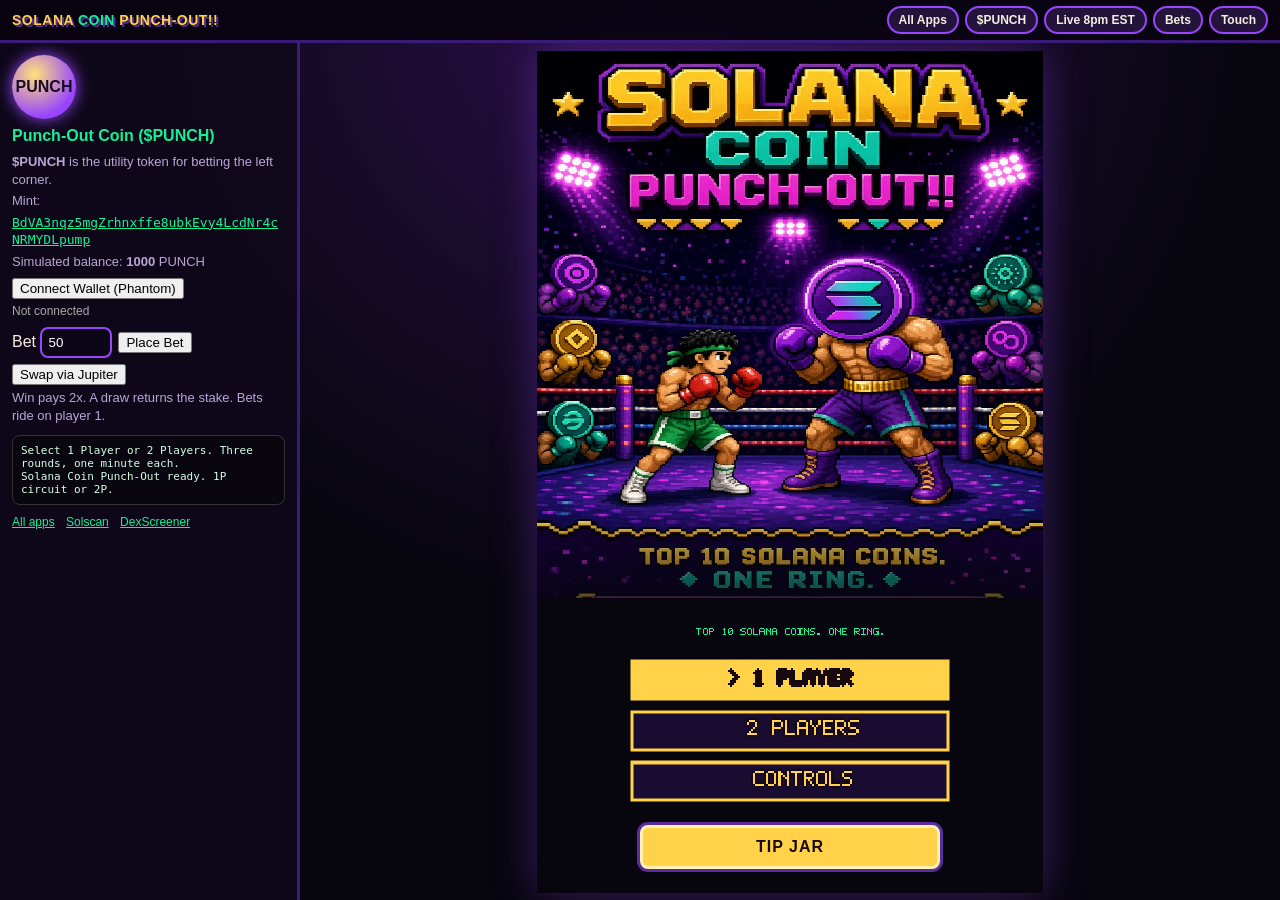
<file: index.html>
<!DOCTYPE html>
<html lang="en">
<head>
<meta charset="UTF-8">
<meta name="viewport" content="width=device-width, initial-scale=1, maximum-scale=1, user-scalable=no, viewport-fit=cover">
<meta name="description" content="Solana Coin Punch-Out — a classic boxing circuit. Freeman vs seven presidential challengers. Keyboard, touch, and Xbox controller.">
<title>Solana Coin Punch-Out!</title>
<link rel="icon" href="data:image/svg+xml,%3Csvg xmlns='http://www.w3.org/2000/svg' viewBox='0 0 16 16'%3E%3Crect width='16' height='16' fill='%23140824'/%3E%3Crect x='3' y='6' width='4' height='4' fill='%23e02028'/%3E%3Crect x='9' y='6' width='4' height='4' fill='%239945ff'/%3E%3C/svg%3E">
<link rel="stylesheet" href="css/game.css">
</head>
<body>
<header class="topbar">
  <div class="brand">SOLANA <span>COIN</span> PUNCH-OUT!!</div>
  <nav class="nav">
    <a href="links.html">All Apps</a>
    <a href="https://pump.fun/coin/BdVA3nqz5mgZrhnxffe8ubkEvy4LcdNr4cNRMYDLpump" target="_blank" rel="noopener">$PUNCH</a>
    <a href="https://www.youtube.com/results?search_query=In+The+Ancient+Now" target="_blank" rel="noopener">Live 8pm EST</a>
    <button type="button" id="toggle-bets">Bets</button>
    <button type="button" id="toggle-touch">Touch</button>
  </nav>
</header>

<div id="layout">
  <section id="bet-panel" class="bet-panel">
    <div class="coin">PUNCH</div>
    <h2>Punch-Out Coin ($PUNCH)</h2>
    <p><strong>$PUNCH</strong> is the utility token for betting the left corner.</p>
    <p>Mint:</p>
    <p class="mint"><a href="https://pump.fun/coin/BdVA3nqz5mgZrhnxffe8ubkEvy4LcdNr4cNRMYDLpump" target="_blank" rel="noopener">BdVA3nqz5mgZrhnxffe8ubkEvy4LcdNr4cNRMYDLpump</a></p>
    <p>Simulated balance: <strong id="punch-balance">1000</strong> PUNCH</p>
    <div class="bet-row">
      <button type="button" id="connect-wallet" class="primary">Connect Wallet (Phantom)</button>
    </div>
    <p id="wallet-status">Not connected</p>
    <div class="bet-row">
      <label>Bet <input type="number" id="punch-stake" value="50" min="10" step="10"></label>
      <button type="button" class="primary" onclick="placePunchBet()">Place Bet</button>
      <button type="button" class="primary" onclick="swapPunch()">Swap via Jupiter</button>
    </div>
    <p>Win pays 2x. A draw returns the stake. Bets ride on player 1.</p>
    <div id="log">Select 1 Player or 2 Players. Three rounds, one minute each.</div>
    <div class="links-mini">
      <a href="links.html">All apps</a>
      <a href="https://solscan.io/token/BdVA3nqz5mgZrhnxffe8ubkEvy4LcdNr4cNRMYDLpump" target="_blank" rel="noopener">Solscan</a>
      <a href="https://dexscreener.com/solana/BdVA3nqz5mgZrhnxffe8ubkEvy4LcdNr4cNRMYDLpump" target="_blank" rel="noopener">DexScreener</a>
    </div>
  </section>

  <div id="stage">
    <canvas id="game" width="480" height="800" aria-label="Solana Coin Punch-Out game"></canvas>
    <a id="tip-jar-link" class="tip-jar-link" href="tips.html" target="_blank" rel="noopener noreferrer">TIP JAR</a>
    <div id="rotate-gate" hidden>
      <div class="rotate-card">
        <div class="rotate-phone" aria-hidden="true"></div>
        <p class="rotate-title">TURN SIDEWAYS</p>
        <p>Landscape view looks down into the ring. Rotate your phone to move and fight.</p>
      </div>
    </div>
    <div id="sticks" aria-hidden="true">
      <div class="stick-fit">
        <div class="stick-zone" data-p="0" aria-label="Player 1 directional pad"></div>
        <div class="stick-zone" data-p="1" aria-label="Player 2 directional pad"></div>
        <div class="stick-vis" data-p="0">
          <div class="stick-base"></div>
          <div class="stick-nub"></div>
        </div>
        <div class="stick-vis" data-p="1">
          <div class="stick-base"></div>
          <div class="stick-nub"></div>
        </div>
      </div>
    </div>
    <div id="touch" aria-hidden="true">
      <div class="side" data-p="0">
        <div class="move-col">
          <div class="who">MOVE</div>
          <div class="dpad">
            <button type="button" class="up" data-act="moveU" aria-label="Player 1 move up">▲</button>
            <button type="button" class="left" data-act="moveL" aria-label="Player 1 move left">◀</button>
            <button type="button" class="right" data-act="moveR" aria-label="Player 1 move right">▶</button>
            <button type="button" class="down" data-act="moveD" aria-label="Player 1 move down">▼</button>
          </div>
          <div class="defense">
            <button type="button" data-act="dodgeL" aria-label="Player 1 slip left">SLIP L</button>
            <button type="button" data-act="block" aria-label="Player 1 block">BLOCK</button>
            <button type="button" data-act="duck" aria-label="Player 1 duck">DUCK</button>
            <button type="button" data-act="dodgeR" aria-label="Player 1 slip right">SLIP R</button>
          </div>
        </div>
        <div class="punches">
          <button type="button" data-act="jabL">L JAB</button>
          <button type="button" data-act="jabR">R JAB</button>
          <button type="button" data-act="upper">UPPER</button>
          <button type="button" data-act="hookL">L HOOK</button>
          <button type="button" data-act="hookR">R HOOK</button>
          <button type="button" data-act="bodyL">L BODY</button>
          <button type="button" data-act="bodyR">R BODY</button>
        </div>
      </div>
      <div class="side" data-p="1">
        <div class="punches">
          <button type="button" data-act="jabL">L JAB</button>
          <button type="button" data-act="jabR">R JAB</button>
          <button type="button" data-act="upper">UPPER</button>
          <button type="button" data-act="hookL">L HOOK</button>
          <button type="button" data-act="hookR">R HOOK</button>
          <button type="button" data-act="bodyL">L BODY</button>
          <button type="button" data-act="bodyR">R BODY</button>
        </div>
        <div class="move-col">
          <div class="who">MOVE</div>
          <div class="dpad">
            <button type="button" class="up" data-act="moveU" aria-label="Player 2 move up">▲</button>
            <button type="button" class="left" data-act="moveL" aria-label="Player 2 move left">◀</button>
            <button type="button" class="right" data-act="moveR" aria-label="Player 2 move right">▶</button>
            <button type="button" class="down" data-act="moveD" aria-label="Player 2 move down">▼</button>
          </div>
          <div class="defense">
            <button type="button" data-act="dodgeL" aria-label="Player 2 slip left">SLIP L</button>
            <button type="button" data-act="block" aria-label="Player 2 block">BLOCK</button>
            <button type="button" data-act="duck" aria-label="Player 2 duck">DUCK</button>
            <button type="button" data-act="dodgeR" aria-label="Player 2 slip right">SLIP R</button>
          </div>
        </div>
      </div>
    </div>
  </div>
</div>

<script src="js/font.js"></script>
<script src="js/audio.js"></script>
<script src="js/fighters.js"></script>
<script src="js/input.js"></script>
<script src="js/draw.js"></script>
<script src="js/game.js"></script>
<script src="js/main.js"></script>
</body>
</html>
</file>
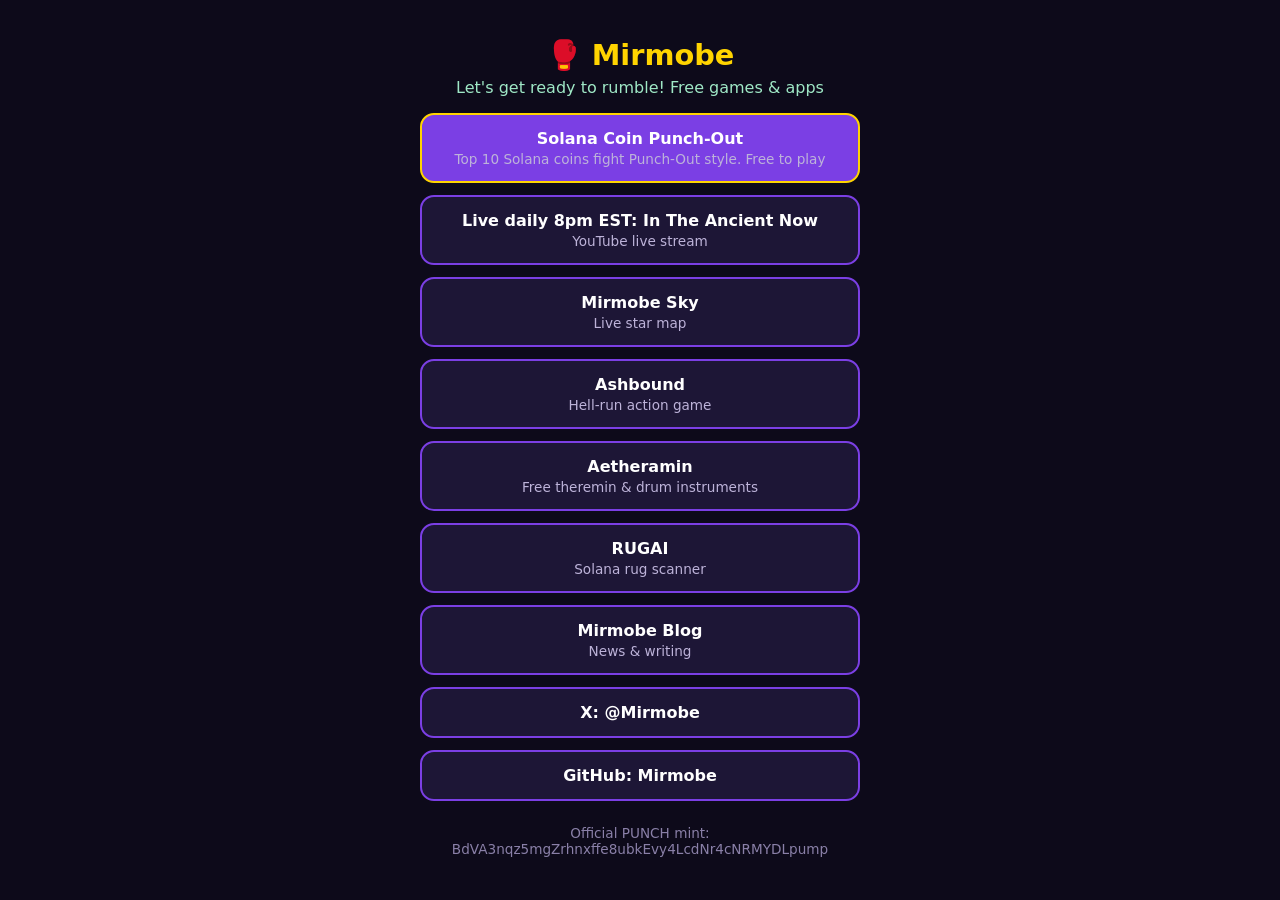
<file: links.html>
<!DOCTYPE html>
<html lang="en"><head><meta charset="utf-8"><meta name="viewport" content="width=device-width,initial-scale=1">
<title>Mirmobe — All Apps</title>
<style>
body{margin:0;min-height:100vh;background:#0d0a1a;color:#fff;font-family:system-ui,-apple-system,Segoe UI,sans-serif;display:flex;justify-content:center}
main{width:100%;max-width:440px;padding:32px 18px;text-align:center}
h1{color:#ffd400;margin:.2em 0;font-size:1.8rem}
p.sub{color:#9fe8c6;margin-top:0}
a.btn{display:block;margin:12px 0;padding:14px 16px;border-radius:14px;background:#1d1636;border:2px solid #7b3fe4;color:#fff;text-decoration:none;font-weight:600}
a.btn span{display:block;font-weight:400;font-size:.85rem;color:#bdb3d9;margin-top:3px}
a.btn.main{background:#7b3fe4;border-color:#ffd400}
footer{margin-top:24px;color:#8a80a8;font-size:.85rem}
</style></head><body><main>
<h1>🥊 Mirmobe</h1>
<p class="sub">Let's get ready to rumble! Free games &amp; apps</p>
<a class="btn main" href="https://mirmobe.github.io/solana-coin-punchout/">Solana Coin Punch-Out<span>Top 10 Solana coins fight Punch-Out style. Free to play</span></a>
<a class="btn" href="https://www.youtube.com/results?search_query=In+The+Ancient+Now">Live daily 8pm EST: In The Ancient Now<span>YouTube live stream</span></a>
<a class="btn" href="https://glass-ceiling-star-map.grok.me/">Mirmobe Sky<span>Live star map</span></a>
<a class="btn" href="https://ashbound.grok.me/">Ashbound<span>Hell-run action game</span></a>
<a class="btn" href="https://aetheraimin.grok.me/">Aetheramin<span>Free theremin &amp; drum instruments</span></a>
<a class="btn" href="https://rugai.grok.me/">RUGAI<span>Solana rug scanner</span></a>
<a class="btn" href="https://mirmobe3.wordpress.com/">Mirmobe Blog<span>News &amp; writing</span></a>
<a class="btn" href="https://x.com/Mirmobe">X: @Mirmobe</a>
<a class="btn" href="https://github.com/Mirmobe">GitHub: Mirmobe</a>
<footer>Official PUNCH mint: BdVA3nqz5mgZrhnxffe8ubkEvy4LcdNr4cNRMYDLpump</footer>
</main></body></html>
</file>
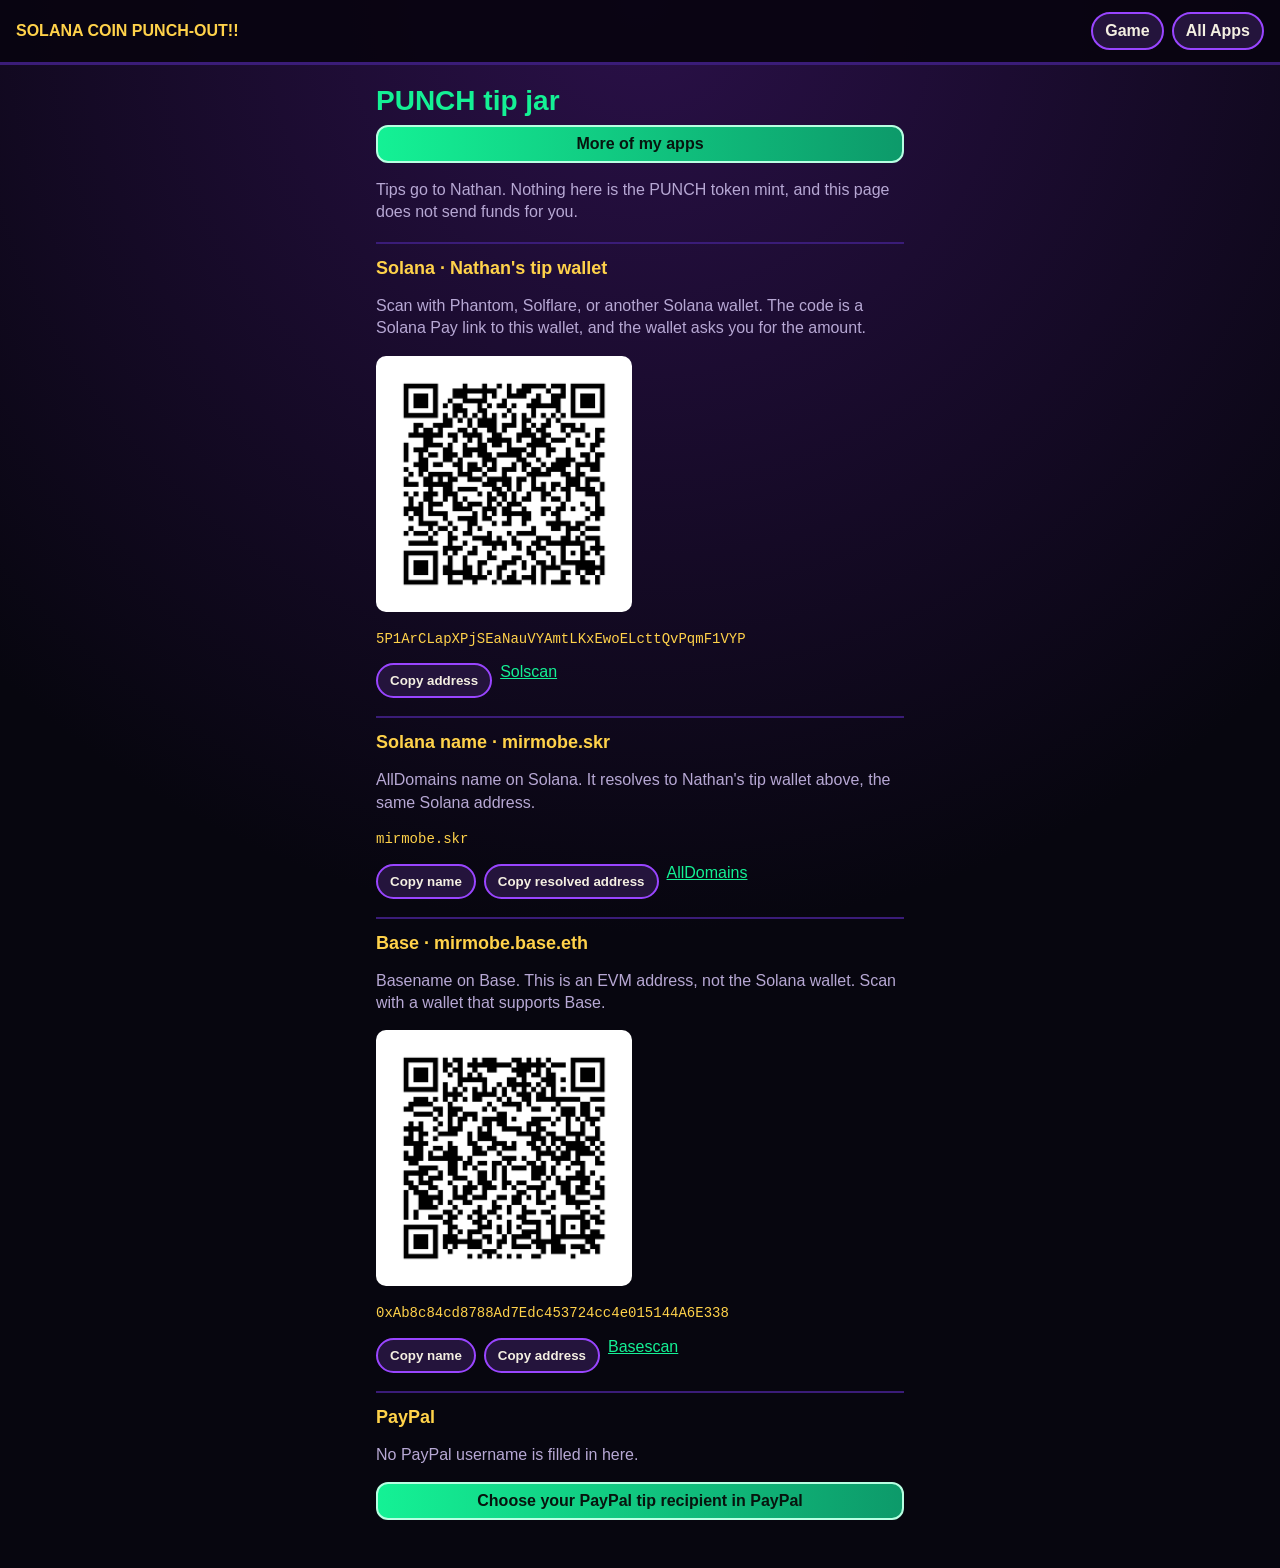
<file: tips.html>
<!DOCTYPE html>
<html lang="en">
<head>
<meta charset="UTF-8">
<meta name="viewport" content="width=device-width, initial-scale=1">
<title>PUNCH tip jar</title>
<link rel="icon" href="data:image/svg+xml,%3Csvg xmlns='http://www.w3.org/2000/svg' viewBox='0 0 16 16'%3E%3Crect width='16' height='16' fill='%23140824'/%3E%3Crect x='3' y='6' width='4' height='4' fill='%23e02028'/%3E%3Crect x='9' y='6' width='4' height='4' fill='%239945ff'/%3E%3C/svg%3E">
<style>
:root { --bg:#07060f; --panel:#140a22; --purple:#9945ff; --teal:#14f195; --gold:#ffd24a; --ink:#f4efe2; --dim:#b7a8d4; }
* { box-sizing: border-box; }
body { margin: 0; background: radial-gradient(circle at 50% 0%, #2a1048 0%, var(--bg) 55%); color: var(--ink); font-family: "Trebuchet MS", "Segoe UI", sans-serif; }
a { color: var(--teal); }
header { display: flex; justify-content: space-between; gap: 10px; align-items: center; padding: 12px 16px; background: rgba(8,4,16,.92); border-bottom: 3px solid #3a1c78; }
.brand { font-weight: 900; color: var(--gold); }
.nav { display: flex; gap: 8px; flex-wrap: wrap; }
.nav a, button, .apps-link, .paypal-link {
  background: #24143c; color: var(--ink); border: 2px solid var(--purple); border-radius: 999px;
  padding: 8px 12px; font-weight: 800; text-decoration: none; cursor: pointer; font-family: inherit;
}
.apps-link, .paypal-link { display: block; text-align: center; border-radius: 12px; background: linear-gradient(90deg, var(--teal), #0d9a6a); color: #07140e; border-color: #b8ffe2; }
main { max-width: 560px; margin: 0 auto; padding: 20px 16px 48px; }
h1 { margin: 0 0 8px; color: var(--teal); font-size: 28px; }
h2 { margin: 0 0 6px; color: var(--gold); font-size: 18px; }
p { color: var(--dim); line-height: 1.4; }
article { margin-top: 18px; padding-top: 14px; border-top: 2px solid #3a1c78; }
.qr { display: inline-block; background: #fff; padding: 8px; border-radius: 10px; }
.qr img { display: block; width: min(240px, 70vw); height: auto; }
.addr { word-break: break-all; font-family: ui-monospace, monospace; color: var(--gold); font-size: 14px; }
.actions { display: flex; gap: 8px; flex-wrap: wrap; margin-top: 8px; }
</style>
</head>
<body>
<header>
  <div class="brand">SOLANA COIN PUNCH-OUT!!</div>
  <nav class="nav">
    <a href="index.html">Game</a>
    <a href="links.html">All Apps</a>
  </nav>
</header>
<main>
  <h1>PUNCH tip jar</h1>
  <a class="apps-link" href="https://mirmobe.github.io/solana-coin-punchout/links.html">More of my apps</a>
  <p>Tips go to Nathan. Nothing here is the PUNCH token mint, and this page does not send funds for you.</p>

  <article>
    <h2>Solana · Nathan's tip wallet</h2>
    <p>Scan with Phantom, Solflare, or another Solana wallet. The code is a Solana Pay link to this wallet, and the wallet asks you for the amount.</p>
    <a class="qr" href="solana:5P1ArCLapXPjSEaNauVYAmtLKxEwoELcttQvPqmF1VYP">
      <img src="tip-jar-qr.png" width="240" height="240" alt="QR code for Nathan's Solana tip wallet">
    </a>
    <p class="addr" id="tip-sol-address">5P1ArCLapXPjSEaNauVYAmtLKxEwoELcttQvPqmF1VYP</p>
    <div class="actions">
      <button type="button" data-copy="5P1ArCLapXPjSEaNauVYAmtLKxEwoELcttQvPqmF1VYP">Copy address</button>
      <a href="https://solscan.io/account/5P1ArCLapXPjSEaNauVYAmtLKxEwoELcttQvPqmF1VYP" target="_blank" rel="noopener">Solscan</a>
    </div>
  </article>

  <article>
    <h2>Solana name · mirmobe.skr</h2>
    <p>AllDomains name on Solana. It resolves to Nathan's tip wallet above, the same Solana address.</p>
    <p class="addr">mirmobe.skr</p>
    <div class="actions">
      <button type="button" data-copy="mirmobe.skr">Copy name</button>
      <button type="button" data-copy="5P1ArCLapXPjSEaNauVYAmtLKxEwoELcttQvPqmF1VYP">Copy resolved address</button>
      <a href="https://alldomains.id/domain/mirmobe.skr" target="_blank" rel="noopener">AllDomains</a>
    </div>
  </article>

  <article>
    <h2>Base · mirmobe.base.eth</h2>
    <p>Basename on Base. This is an EVM address, not the Solana wallet. Scan with a wallet that supports Base.</p>
    <a class="qr" href="ethereum:0xAb8c84cd8788Ad7Edc453724cc4e015144A6E338@8453">
      <img src="tip-jar-base-qr.png" width="240" height="240" alt="QR code for mirmobe.base.eth on Base">
    </a>
    <p class="addr" id="tip-base-address">0xAb8c84cd8788Ad7Edc453724cc4e015144A6E338</p>
    <div class="actions">
      <button type="button" data-copy="mirmobe.base.eth">Copy name</button>
      <button type="button" data-copy="0xAb8c84cd8788Ad7Edc453724cc4e015144A6E338">Copy address</button>
      <a href="https://basescan.org/address/0xAb8c84cd8788Ad7Edc453724cc4e015144A6E338" target="_blank" rel="noopener">Basescan</a>
    </div>
  </article>

  <article>
    <h2>PayPal</h2>
    <p>No PayPal username is filled in here.</p>
    <a class="paypal-link" href="https://www.paypal.me/" target="_blank" rel="noopener">Choose your PayPal tip recipient in PayPal</a>
  </article>
</main>
<script>
document.querySelectorAll('[data-copy]').forEach(function (button) {
  button.addEventListener('click', function () {
    const text = button.getAttribute('data-copy');
    const previous = button.textContent;
    function done() {
      button.textContent = 'Copied';
      setTimeout(function () { button.textContent = previous; }, 1400);
    }
    function fallback() {
      const el = document.createElement('textarea');
      el.value = text;
      el.setAttribute('readonly', '');
      el.style.position = 'fixed';
      el.style.left = '-999px';
      document.body.appendChild(el);
      el.select();
      try { document.execCommand('copy'); done(); } catch (err) {}
      el.remove();
    }
    if (navigator.clipboard && navigator.clipboard.writeText) {
      navigator.clipboard.writeText(text).then(done).catch(fallback);
    } else {
      fallback();
    }
  });
});
</script>
</body>
</html>
</file>
<file: css/game.css>
:root {
  --bg: #07060f;
  --panel: #140a22;
  --purple: #9945ff;
  --teal: #14f195;
  --gold: #ffd24a;
  --magenta: #ff3ec8;
  --ink: #f4efe2;
  --dim: #b7a8d4;
}

* { box-sizing: border-box; }
html, body { height: 100%; }
body {
  margin: 0;
  background: radial-gradient(circle at 50% 0%, #2a1048 0%, var(--bg) 55%);
  color: var(--ink);
  font-family: "Trebuchet MS", "Segoe UI", sans-serif;
  display: flex;
  flex-direction: column;
  min-height: 100%;
  overflow: hidden;
}

a { color: var(--teal); }
button, a.btn {
  font-family: inherit;
}

.topbar {
  display: flex;
  align-items: center;
  justify-content: space-between;
  gap: 10px;
  padding: 6px 12px;
  background: rgba(8, 4, 16, 0.92);
  border-bottom: 3px solid #3a1c78;
  z-index: 4;
}
.brand {
  font-weight: 900;
  letter-spacing: 0.5px;
  color: var(--gold);
  font-size: 14px;
  text-shadow: 2px 2px 0 #5a2ca0;
}
.brand span { color: var(--teal); }
.nav { display: flex; gap: 6px; flex-wrap: wrap; align-items: center; }
.nav a, .nav button, .bet-actions button {
  background: #24143c;
  color: var(--ink);
  border: 2px solid var(--purple);
  border-radius: 999px;
  padding: 5px 10px;
  font-size: 12px;
  font-weight: 700;
  text-decoration: none;
  cursor: pointer;
}
.nav button.primary, .bet-actions button.primary {
  background: linear-gradient(90deg, var(--teal), #0d9a6a);
  color: #07140e;
  border-color: #b8ffe2;
}

#layout {
  flex: 1;
  min-height: 0;
  display: grid;
  grid-template-columns: 300px 1fr;
}

.bet-panel {
  background: rgba(14, 8, 26, 0.94);
  border-right: 3px solid #3a1c78;
  padding: 12px;
  overflow: auto;
  min-height: 0;
}
.bet-panel h2 {
  margin: 0 0 8px;
  color: var(--teal);
  font-size: 16px;
}
.bet-panel p { margin: 4px 0; font-size: 13px; color: var(--dim); line-height: 1.35; }
.tip-jar-link {
  position: absolute;
  z-index: 6;
  display: none;
  transform: translateX(-50%);
  box-sizing: border-box;
  margin: 0;
  padding: 10px 18px;
  text-align: center;
  text-decoration: none;
  font-weight: 900;
  letter-spacing: 1px;
  color: #1a0a04;
  background: #ffd24a;
  border: 3px solid #fff1b0;
  border-radius: 8px;
  box-shadow: 0 0 0 3px #5a2ca0;
}
body.title-screen .tip-jar-link { display: block; }
.coin {
  width: 64px; height: 64px; border-radius: 50%;
  display: grid; place-items: center;
  font-weight: 900; color: #1a0a28;
  background: radial-gradient(circle at 35% 30%, #ffe27a, #9945ff 70%);
  box-shadow: 0 0 16px #9945ff;
  margin-bottom: 8px;
}
.mint {
  word-break: break-all;
  font-family: ui-monospace, monospace;
  font-size: 11px;
  color: var(--gold);
}
.bet-row { display: flex; gap: 6px; flex-wrap: wrap; align-items: center; margin-top: 8px; }
.bet-row input {
  width: 72px;
  padding: 6px;
  border-radius: 8px;
  border: 2px solid var(--purple);
  background: #0c0616;
  color: white;
}
#wallet-status { font-size: 12px; color: #aaa; }
#log {
  margin-top: 10px;
  background: #09060f;
  border: 1px solid #333;
  border-radius: 8px;
  padding: 8px;
  max-height: 140px;
  overflow: auto;
  font-family: ui-monospace, monospace;
  font-size: 11px;
  color: #d7ffe9;
}
.links-mini { margin-top: 10px; font-size: 12px; }
.links-mini a { display: inline-block; margin-right: 8px; }

#stage {
  min-width: 0;
  min-height: 0;
  display: flex;
  flex-direction: column;
  align-items: center;
  justify-content: center;
  position: relative;
  padding: 6px;
}

#game {
  width: auto;
  height: min(100%, calc(100vh - 58px));
  max-width: 100%;
  aspect-ratio: 480 / 800;
  image-rendering: pixelated;
  image-rendering: crisp-edges;
  background: #07060f;
  box-shadow: 0 0 40px rgba(153, 69, 255, 0.35);
  touch-action: none;
}

body.touch-on #game {
  height: min(78vh, calc(100vh - 58px - 210px));
}

#touch {
  width: min(960px, 100%);
  display: none;
  justify-content: space-between;
  gap: 8px;
  padding: 4px 6px 8px;
  user-select: none;
  touch-action: none;
}
body.touch-on #touch { display: flex; }
body.mode-1 #touch .side[data-p="1"] { display: none; }
body.mode-1 #touch { justify-content: space-between; }

.side {
  display: flex;
  align-items: flex-end;
  gap: 8px;
  flex: 1;
  min-width: 0;
}
.side[data-p="1"] { flex-direction: row-reverse; }

.dpad {
  display: grid;
  grid-template-columns: 44px 44px 44px;
  grid-template-rows: 44px 44px 44px;
  gap: 4px;
  flex: 0 0 auto;
}
.dpad .up { grid-column: 2; grid-row: 1; }
.dpad .left { grid-column: 1; grid-row: 2; }
.dpad .right { grid-column: 3; grid-row: 2; }
.dpad .down { grid-column: 2; grid-row: 3; }

.punches {
  display: grid;
  grid-template-columns: repeat(3, minmax(46px, 1fr));
  gap: 5px;
  flex: 1;
  min-width: 0;
}
.punches button[data-act="bodyR"] { grid-column: 2; }

.defense {
  display: grid;
  grid-template-columns: 1fr 1fr;
  gap: 4px;
  margin-top: 4px;
}
.move-col { flex: 0 0 auto; }

#rotate-gate {
  display: none;
  position: absolute;
  inset: 0;
  z-index: 8;
  align-items: center;
  justify-content: center;
  padding: 24px;
  background: rgba(7, 6, 15, 0.82);
}
body.need-rotate #rotate-gate { display: flex !important; }
body.need-rotate #touch { display: none !important; }
.rotate-card {
  max-width: 320px;
  text-align: center;
  color: #f4efe2;
}
.rotate-title {
  margin: 8px 0 4px;
  color: #ffd24a;
  font-size: 28px;
  letter-spacing: 1px;
}
.rotate-phone {
  width: 46px;
  height: 78px;
  margin: 0 auto;
  border: 3px solid #ffd24a;
  border-radius: 8px;
  animation: tilt-phone 1.6s ease-in-out infinite;
}
@keyframes tilt-phone {
  0%, 100% { transform: rotate(0deg); }
  45%, 70% { transform: rotate(90deg); }
}

#touch button {
  border: 2px solid #ffd24a;
  background: rgba(20, 8, 40, 0.82);
  color: #ffe9a0;
  border-radius: 10px;
  font-weight: 800;
  font-size: 11px;
  letter-spacing: 0.2px;
  min-height: 42px;
  padding: 4px;
  cursor: pointer;
  text-shadow: 0 1px 0 #000;
}
#touch button.held, #touch button:active {
  background: #ffd24a;
  color: #1a0a04;
  transform: translateY(1px);
}
.dpad button { font-size: 16px; }

.who {
  font-size: 10px;
  letter-spacing: 1px;
  color: var(--gold);
  text-align: center;
  margin-bottom: 2px;
}

@media (max-width: 980px) {
  #layout { grid-template-columns: 1fr; }
  .bet-panel { border-right: 0; border-bottom: 3px solid #3a1c78; max-height: 34vh; }
  .bet-panel.collapsed { display: none; }
  .brand { font-size: 12px; }
}

@media (orientation: landscape) and (max-height: 560px) {
  .topbar { display: none; }
  #layout { display: block; height: 100vh; }
  .bet-panel { display: none !important; }
  #stage {
    display: flex;
    align-items: center;
    justify-content: center;
    height: 100vh;
    padding: 0;
    position: relative;
  }
  body.touch-on #game,
  #game {
    height: 100vh;
    max-height: 100vh;
    display: block;
    margin: 0 auto;
  }
  body.touch-on #touch {
    position: absolute;
    inset: 0;
    width: 100%;
    height: 100%;
    padding: 8px;
    pointer-events: none;
    align-items: flex-end;
  }
  body.touch-on #touch .side,
  body.touch-on #touch button { pointer-events: auto; }
  body.mode-1.touch-on #touch .side[data-p="0"] {
    width: 100%;
    justify-content: space-between;
    align-items: flex-end;
  }
  body.mode-1.touch-on #touch .punches {
    flex: 0 0 auto;
    width: min(280px, 34vw);
  }
  body.mode-2.touch-on #touch .side {
    flex-direction: column;
    align-items: center;
    max-width: 46vw;
    gap: 6px;
  }
  .dpad { grid-template-columns: 42px 42px 42px; grid-template-rows: 42px 42px 42px; }
  #touch button { min-height: 36px; font-size: 10px; }
}

body.float-controls #stage { position: relative; }
body.float-controls #touch {
  position: absolute;
  inset: 0;
  width: 100%;
  height: 100%;
  margin: 0;
  padding:
    max(10px, env(safe-area-inset-top))
    max(12px, env(safe-area-inset-right))
    max(12px, env(safe-area-inset-bottom))
    max(12px, env(safe-area-inset-left));
  pointer-events: none;
  align-items: flex-end;
  z-index: 5;
}
body.float-controls #touch .side,
body.float-controls #touch button { pointer-events: auto; }
body.float-controls.mode-1 #touch .side[data-p="0"] {
  width: 100%;
  justify-content: space-between;
  align-items: flex-end;
}
body.float-controls #touch button {
  background: rgba(12, 6, 28, 0.4);
  border-color: rgba(255, 210, 74, 0.8);
  backdrop-filter: blur(3px);
}
body.float-controls #touch .punches { flex: 0 1 280px; max-width: 34vw; }
body.float-controls.mode-2 #touch .side {
  flex: 1;
  max-width: 46vw;
  align-items: flex-end;
}
body.float-controls #game {
  height: 100%;
  max-height: 100%;
}

@media (max-width: 420px) {
  .punches { grid-template-columns: repeat(3, minmax(36px, 1fr)); }
  #touch button { font-size: 9px; padding: 2px; }
  .dpad { grid-template-columns: 36px 36px 36px; grid-template-rows: 36px 36px 36px; }
}

/* Phone held sideways: the canvas fills the safe viewport, movement is a
   floating stick, and the punch buttons stay in their own touch area. */
body.phone-landscape {
  background: #07060f;
}
body.phone-landscape .topbar { display: none; }
body.phone-landscape #layout {
  display: block;
  height: 100%;
}
body.phone-landscape .bet-panel { display: none !important; }
body.phone-landscape #stage {
  position: fixed;
  inset: 0;
  width: auto;
  height: auto;
  margin: 0;
  padding: 0;
  display: block;
}
body.phone-landscape #game {
  position: absolute;
  top: env(safe-area-inset-top, 0px);
  left: env(safe-area-inset-left, 0px);
  right: auto;
  bottom: auto;
  width: calc(100% - env(safe-area-inset-left, 0px) - env(safe-area-inset-right, 0px));
  height: calc(100% - env(safe-area-inset-top, 0px) - env(safe-area-inset-bottom, 0px));
  max-width: none;
  max-height: none;
  aspect-ratio: auto;
  margin: 0;
  box-shadow: none;
}
body.phone-landscape.float-controls #touch {
  padding:
    max(8px, env(safe-area-inset-top, 0px))
    max(10px, env(safe-area-inset-right, 0px))
    max(8px, env(safe-area-inset-bottom, 0px))
    max(10px, env(safe-area-inset-left, 0px));
}
body.phone-landscape.float-controls .dpad,
body.phone-landscape.float-controls .who {
  display: none;
}
body.phone-landscape.float-controls.mode-1 #touch .side[data-p="0"] {
  width: 100%;
  justify-content: flex-end;
  align-items: flex-end;
  padding-left: 50%;
  box-sizing: border-box;
  gap: 8px;
}
body.phone-landscape.float-controls .move-col { flex: 0 1 auto; }
body.phone-landscape.float-controls.mode-1 .punches {
  flex: 0 1 auto;
  width: min(240px, 28vw);
  max-width: 28vw;
}
body.phone-landscape.float-controls.mode-1 .defense {
  width: min(150px, 18vw);
}
body.phone-landscape.float-controls.mode-2 #touch .side {
  flex: 1 1 50%;
  width: 50%;
  max-width: 50%;
  flex-direction: column;
  justify-content: flex-end;
  gap: 4px;
  box-sizing: border-box;
}
body.phone-landscape.float-controls.mode-2 #touch .side[data-p="0"] {
  align-items: flex-end;
  padding-left: 30vw;
}
body.phone-landscape.float-controls.mode-2 #touch .side[data-p="1"] {
  align-items: flex-start;
  padding-right: 30vw;
  padding-left: 0;
}
body.phone-landscape.float-controls.mode-2 .punches,
body.phone-landscape.float-controls.mode-2 .defense {
  width: 100%;
  max-width: 100%;
}

#sticks { display: none; }
body.stick-live #sticks {
  display: block;
  position: absolute;
  inset: 0;
  z-index: 6;
  pointer-events: none;
  padding:
    env(safe-area-inset-top, 0px)
    env(safe-area-inset-right, 0px)
    env(safe-area-inset-bottom, 0px)
    env(safe-area-inset-left, 0px);
}
.stick-fit {
  position: relative;
  width: 100%;
  height: 100%;
  pointer-events: none;
  overflow: hidden;
}
.stick-zone {
  position: absolute;
  top: 0;
  bottom: 0;
  left: 0;
  width: 46%;
  touch-action: none;
  pointer-events: auto;
}
.stick-vis {
  position: absolute;
  left: 0;
  top: 0;
  width: 0;
  height: 0;
  display: none;
  pointer-events: none;
  z-index: 2;
}
.stick-vis.on { display: block; }
.stick-base {
  position: absolute;
  width: 140px;
  height: 140px;
  margin-left: -70px;
  margin-top: -70px;
  border-radius: 50%;
  border: 3px solid rgba(255, 210, 74, 0.92);
  background: rgba(12, 6, 28, 0.42);
  box-shadow: inset 0 0 0 12px rgba(255, 210, 74, 0.14), 0 0 0 3px rgba(90, 44, 160, 0.45);
}
.stick-base::before,
.stick-base::after {
  content: "";
  position: absolute;
  left: 50%;
  top: 50%;
  background: rgba(255, 210, 74, 0.55);
  transform: translate(-50%, -50%);
  border-radius: 2px;
  pointer-events: none;
}
.stick-base::before { width: 46%; height: 3px; }
.stick-base::after { width: 3px; height: 46%; }
.stick-nub {
  position: absolute;
  width: 56px;
  height: 56px;
  margin-left: -28px;
  margin-top: -28px;
  border-radius: 50%;
  background: rgba(255, 210, 74, 0.95);
  border: 3px solid #fff1b0;
  box-shadow: 0 2px 0 #5a2ca0;
}
</file>
